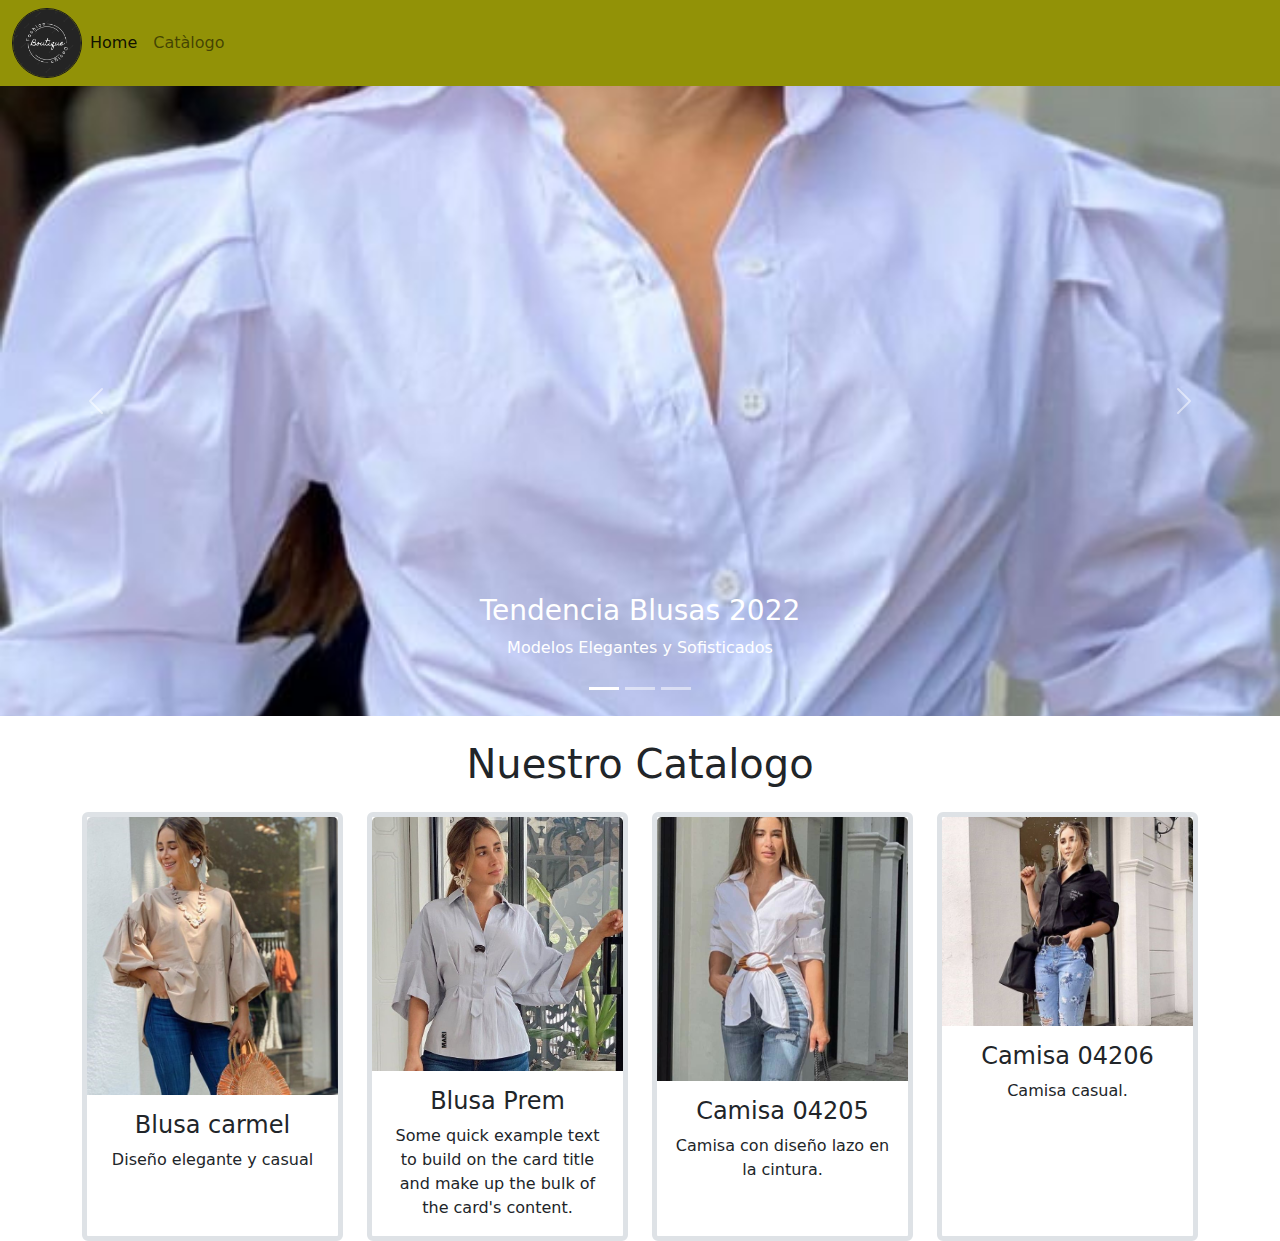
<file: index.html>
<!DOCTYPE html>
<html lang="en">
  <head>
    <meta charset="utf-8" />
    <meta name="viewport" content="width=device-width, initial-scale=1" />
    <title>Bootstrap demo</title>
    <link
      href="https://cdn.jsdelivr.net/npm/bootstrap@5.2.0/dist/css/bootstrap.min.css"
      rel="stylesheet"
      integrity="sha384-gH2yIJqKdNHPEq0n4Mqa/HGKIhSkIHeL5AyhkYV8i59U5AR6csBvApHHNl/vI1Bx"
      crossorigin="anonymous"
    />

    <link rel="stylesheet" type="text/css" href="css\bootstrap.min.css" />
    <link rel="stylesheet" href="css\index.css" />
  </head>
  <body>
    <!-- Header -->
    <header id="header">
      <nav class="navbar navbar-expand-lg bg-">
        <div class="container-fluid">
          <img src="/assets/images/logo.webp" alt="" />
          <button
            class="navbar-toggler"
            type="button"
            data-bs-toggle="collapse"
            data-bs-target="#navbarSupportedContent"
            aria-controls="navbarSupportedContent"
            aria-expanded="false"
            aria-label="Toggle navigation"
          >
            <span class="navbar-toggler-icon"></span>
          </button>
          <div class="collapse navbar-collapse" id="navbarSupportedContent">
            <ul class="navbar-nav ml-auto">
              <li class="nav-item">
                <a class="nav-link active" aria-current="page" href="#">Home</a>
              </li>
              <li class="nav-item">
                <a class="nav-link" href="#">Catàlogo</a>
              </li>
              
            </ul>
          </div>
        </div>
      </nav>
    </header>
    <!-- /Header -->

    <!-- Main -->

    <main id="main">
      <div id="carousel" class="carousel slide" data-bs-ride="false">
        <div class="carousel-indicators">
          <button
            type="button"
            data-bs-target="#carouselExampleCaptions"
            data-bs-slide-to="0"
            class="active"
            aria-current="true"
            aria-label="Slide 1"
          ></button>
          <button
            type="button"
            data-bs-target="#carouselExampleCaptions"
            data-bs-slide-to="1"
            aria-label="Slide 2"
          ></button>
          <button
            type="button"
            data-bs-target="#carouselExampleCaptions"
            data-bs-slide-to="2"
            aria-label="Slide 3"
          ></button>
        </div>
        <div class="carousel-inner">
          <div class="carousel-item active">
            <img
              src="/assets/images/blusa2.jpg"
              class="d-block w-100"
              alt="..."
            />
            <div class="carousel-caption d-none d-md-block">
              <h3>Tendencia Blusas 2022</h3>
              <p>Modelos Elegantes y Sofisticados</p>
            </div>
          </div>
          <div class="carousel-item">
            <img
              src="/assets/images/blusa3.jpg"
              class="d-block w-100"
              alt="..."
            />
            <div class="carousel-caption d-none d-md-block">
              <h3></h3>
              <p>Tendencias Verano - Primavera</p>
            </div>
          </div>
          <div class="carousel-item">
            <img
              src="/assets/images/blusa1.webp"
              class="d-block w-100"
              alt="..."
            />
            <div class="carousel-caption d-none d-md-block">
              <h3>Diseños Modernos</h3>
              <p>Moda y Diseño del Año 2022.</p>
            </div>
          </div>
        </div>
        <button
          class="carousel-control-prev"
          type="button"
          data-bs-target="#carouselExampleCaptions"
          data-bs-slide="prev"
        >
          <span class="carousel-control-prev-icon" aria-hidden="true"></span>
          <span class="visually-hidden">Previous</span>
        </button>
        <button
          class="carousel-control-next"
          type="button"
          data-bs-target="#carouselExampleCaptions"
          data-bs-slide="next"
        >
          <span class="carousel-control-next-icon" aria-hidden="true"></span>
          <span class="visually-hidden">Next</span>
        </button>
      </div>
    </main>
    <!-- /Main -->

    <!-- Section -->
    <div class="container">
      <h1 class="text-center m-4">Nuestro Catalogo</h1>
      <div class="row">
        <div class="col-12 col-md-6 col-lg-3 d-flex justify-content-center border-navbar">
          <div class="card text-center border border-5" style="width: 18rem">
            <a href="/table.html">
                <img
              src="/assets/images/catalogo/img2.jpg"
              class="card-img-top"
              alt="Blusa-carmel"
            /></a>
            <div class="card-body">
              <h4 class="card-title">Blusa carmel</h4>
              <p class="card-text">Diseño elegante y casual</p>
            </div>
          </div>
        </div>
        <div class="col-12 col-md-6 col-lg-3 d-flex justify-content-center">
          <div class="card text-center border border-5" style="width: 18rem">
            <a href="#" data-bs-toggle="modal" data-bs-target="#modalImage1">
            <img
              src="/assets/images/catalogo/img3.jpg"
              class="card-img-top"
              alt="Blusa Prem"
            /></a>
            <div class="card-body">
              <h4 class="card-title">Blusa Prem</h4>
              <p class="card-text">
                Some quick example text to build on the card title and make up
                the bulk of the card's content.
              </p>
            </div>
          </div>
        </div>
        <div class="col-12 col-md-6 col-lg-3 d-flex justify-content-center">
          <div class="card text-center border border-5" style="width: 18rem">
            <img
              src="/assets/images/catalogo/img4.jpg"
              class="card-img-top"
              alt="Camisa 04205"
            />
            <div class="card-body">
              <h4 class="card-title">Camisa 04205</h4>
              <p class="card-text">
                Camisa con diseño lazo en la cintura.
              </p>
            </div>
          </div>
        </div>
        <div class="col-12 col-md-6 col-lg-3 d-flex justify-content-center">
          <div class="card text-center border border-5" style="width: 18rem">
            <img
              src="/assets/images/catalogo/img5.jpg"
              class="card-img-top"
              alt="Camisa04206"
            />
            <div class="card-body">
              <h4 class="card-title">Camisa 04206</h4>
              <p class="card-text">
                Camisa casual.
              </p>
            </div>
          </div>
        </div>
      </div>
    </div>
    <!-- /Section -->

    <!-- Modal -->
<div class="modal fade" id="modalImage1" tabindex="-1" aria-labelledby="exampleModalLabel" aria-hidden="true">
  <div class="modal-dialog">
    <div class="modal-content">
        <img src="/assets/images/catalogo/img3.jpg" alt="" >
      <div class="modal-header">
        <h4 class="modal-title" id="exampleModalLabel">Blusa Prem</h4>
        <button type="button" class="btn-close" data-bs-dismiss="modal" aria-label="Close"></button>
      </div>
      <div class="modal-body">
        Blusa con prense delantero manga 3/4, camiseta de estilo casual, corte suelto.
      </div>
      <div class="modal-footer">
        <button type="button" class="btn btn-secondary" data-bs-dismiss="modal">Close</button>
        
      </div>
    </div>
  </div>
</div>

    <script src="js\bootstrap.min.js"></script>
    <script src="js\bootstrap.bundle.min.js"></script>
  </body>
</html>
</file>
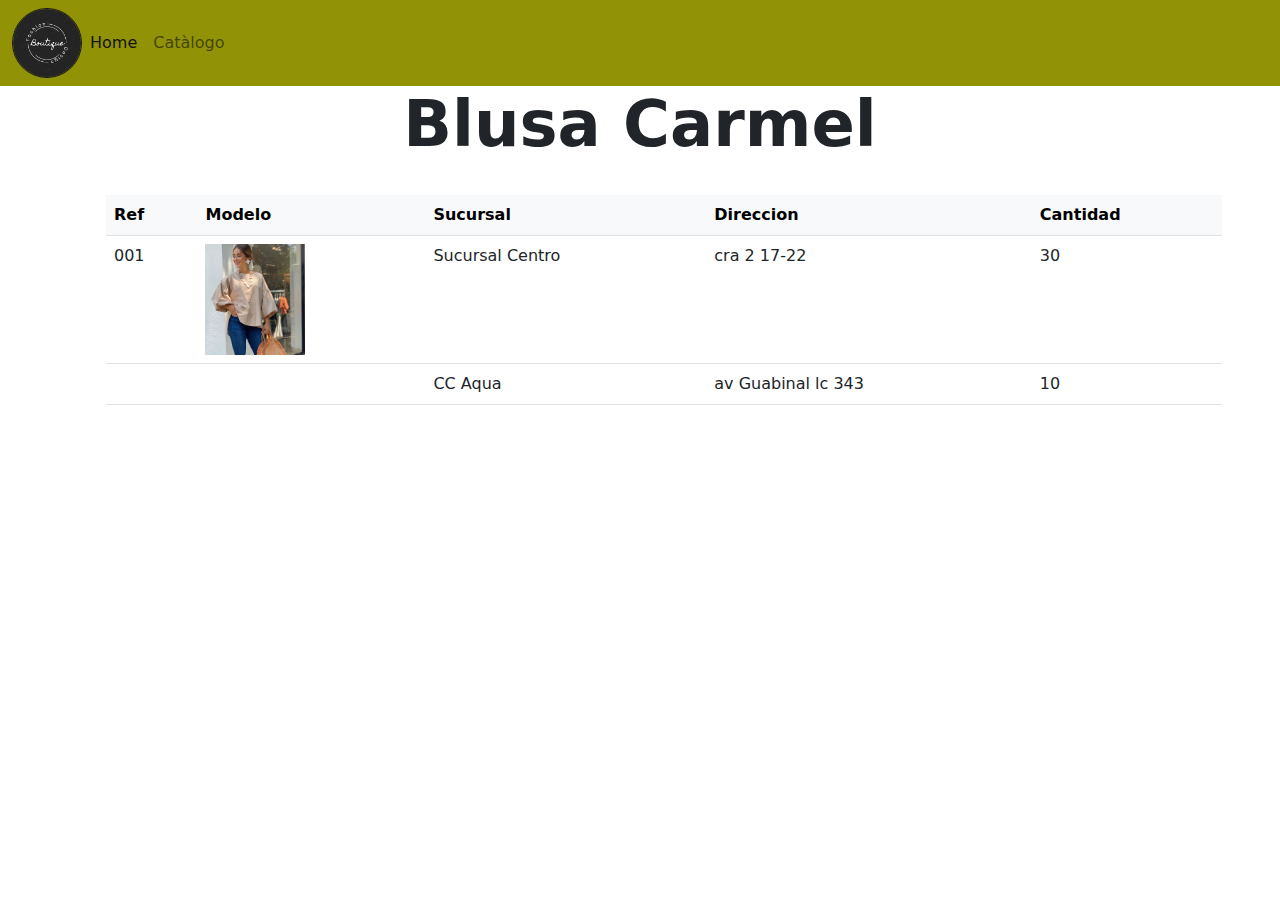
<file: table.html>
<!DOCTYPE html>
<html lang="en">

<head>
    <meta charset="UTF-8">
    <meta http-equiv="X-UA-Compatible" content="IE=edge">
    <meta name="viewport" content="width=device-width, initial-scale=1.0">
    <title>Sucursal-</title>
    <link rel="stylesheet" href="css\bootstrap.min.css">
    <link rel="stylesheet" href="css\index.css">
</head>
<!-- Header -->
<header id="header">
    <nav class="navbar navbar-expand-lg bg-">
      <div class="container-fluid">
        <img src="/assets/images/logo.webp" alt="" />
        <button
          class="navbar-toggler"
          type="button"
          data-bs-toggle="collapse"
          data-bs-target="#navbarSupportedContent"
          aria-controls="navbarSupportedContent"
          aria-expanded="false"
          aria-label="Toggle navigation"
        >
          <span class="navbar-toggler-icon"></span>
        </button>
        <div class="collapse navbar-collapse" id="navbarSupportedContent">
          <ul class="navbar-nav ml-auto">
            <li class="nav-item">
              <a class="nav-link active" aria-current="page" href="#">Home</a>
            </li>
            <li class="nav-item">
              <a class="nav-link" href="#">Catàlogo</a>
            </li>
            
          </ul>
        </div>
      </div>
    </nav>
  </header>
  <!-- /Header -->
<body>
    <h1 class="display-3 text-center fw-semibold">Blusa Carmel</h1>

    <div class="container ">
        <div class="row">
            <div class="col">
                <table class="table m-4">
                    <thead class="table-light">
                        <tr>
                            <th>Ref</th>
                            <th>Modelo</th>
                            <th>Sucursal</th>
                            <th>Direccion</th>
                            <th>Cantidad</th>
                        </tr>
                    </thead>
                    <tbody>
                        <tr>
                            <td>001</td>
                            <td><img src="/assets/images/catalogo/img2.jpg " alt="" style="width:100px"></td>
                            <td>Sucursal Centro</td>
                            <td>cra 2 17-22</td>
                            <td>30</td>
                        </tr>
                        <tr>
                            <td></td>
                            <td></td>
                            <td>CC Aqua</td>
                            <td>av Guabinal lc 343</td>
                            <td>10</td>
                        </tr>
                        <!-- <tr>
                            <td>002</td>
                            <td><img src="/assets/images/catalogo/img3.jpg " alt="" style="width:50px"></td>
                            <td>Sucursal Centro</td>
                            <td>cra 2 17-22</td>
                            <td>30</td>
                        </tr>
                        <tr>
                            <td>003</td>
                            <td><img src="/assets/images/catalogo/img4.jpg " alt="" style="width:50px"></td>
                            <td>Sucursal Centro</td>
                            <td>cra 2 17-22</td>
                            <td>30</td>
                        </tr>
                        <tr>
                            <td>004</td>
                            <td><img src="/assets/images/catalogo/img5.jpg " alt="" style="width:50px"></td>
                            <td>Sucursal Centro</td>
                            <td>cra 2 17-22</td>
                            <td>30</td>
                        </tr> -->
                        
                    </tbody>
                </table>
        </div>
    </div>
    

    <script src="js\bootstrap.bundle.min.js"></script>
    <script src="js\bootstrap.min.js"></script>
</body>

</html>
</file>
